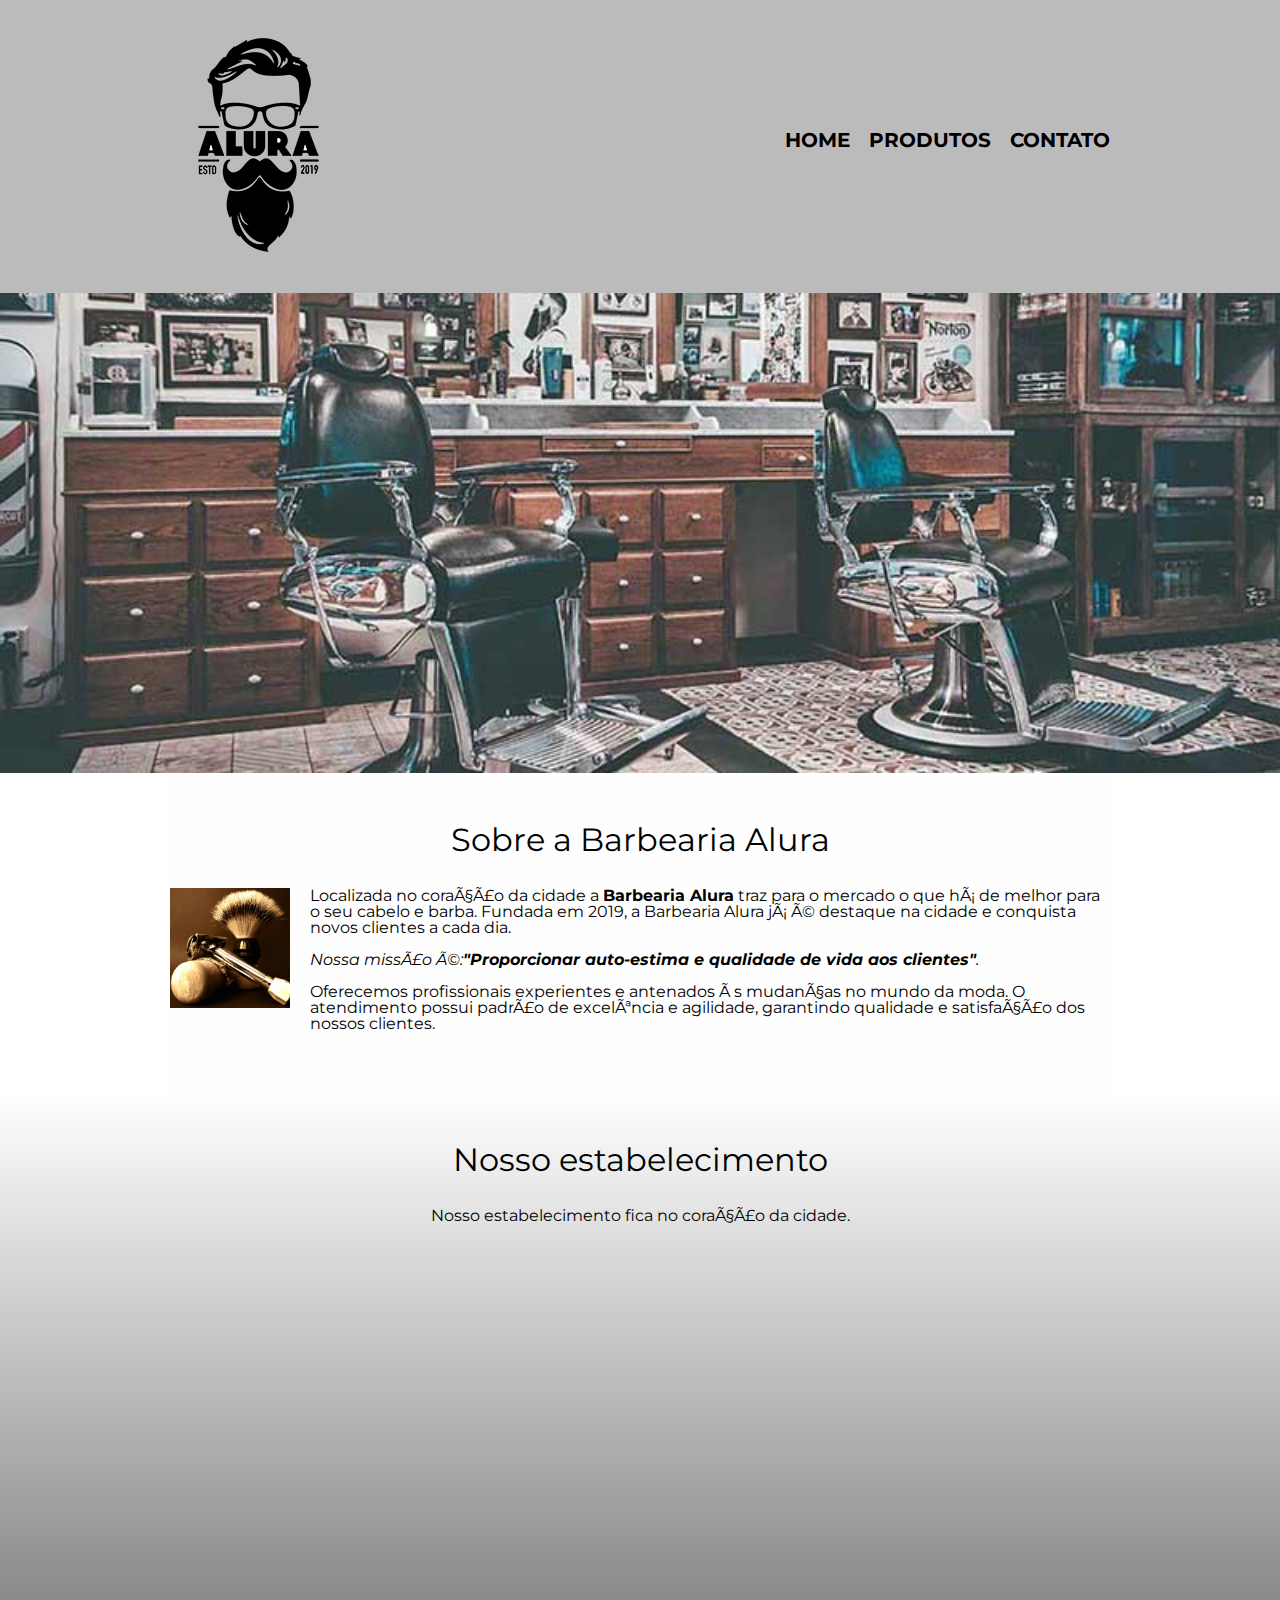
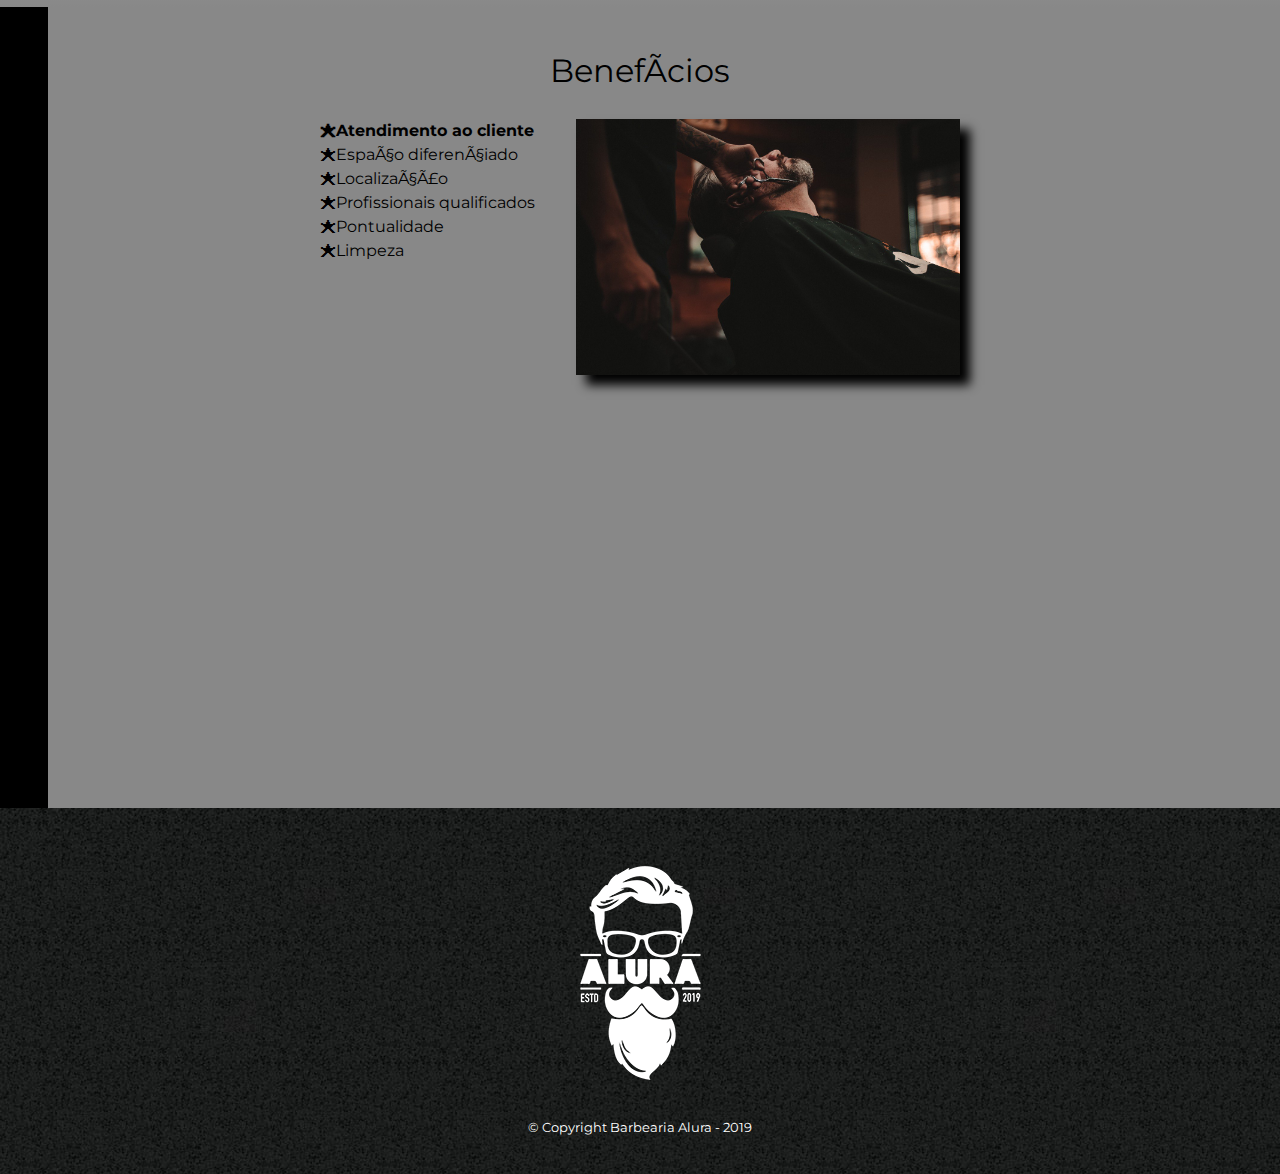
<file: index.html>
<!DOCTYPE html>
<html lang="pt-br">

    <head>
      <meta charset="UTF - 8">
      <meta name="viewport" content="width=device-width">
      <title> Barbearia Alura </title>
       <link rel="stylesheet" href="reset.css">
       <link rel="stylesheet" href="style.css">
       <link href="https://fonts.googleapis.com/css?family=Montserrat&display=swap" rel="stylesheet">
    </head>

    <header>
      <div class="caixa">
        <h1> <img src="logo.png"></h1>
        
        <nav>
            <ul>
                <li><a href="index.html">Home</a></li>
                <li><a href="produtos.html">Produtos</a></li>
                <li><a href="contato.html">Contato</a></li>
            </ul>
        </nav>
    </div>
    </header> 

    <body>
        <img class="banner" src = "banner.jpg">
    </body>
        
        <main>
        <section class="principal">
          <h2 class = "titulo-principal"> Sobre a Barbearia Alura</h2>

          <img class="utensilios" src="utensilios.jpg" alt="Utensilios de um barbeiro">

          <p>Localizada no coração da cidade a <strong>Barbearia Alura</strong> traz para o mercado o que 
          há de melhor para o seu cabelo e barba. Fundada em 2019, a Barbearia Alura já é destaque na cidade 
          e conquista novos clientes a cada dia.</p>

          <p id="missao"><em>Nossa missão é:<strong>"Proporcionar auto-estima e qualidade de vida aos
          clientes"</strong>.</em></p>

          <p>Oferecemos profissionais experientes e antenados às mudanças no mundo da moda. O atendimento 
          possui padrão de excelência e agilidade, garantindo qualidade e satisfação dos nossos clientes.</p>
        </section>

        <section class="mapa">
          <h3 class="titulo-principal">Nosso estabelecimento</h3>
          <p>Nosso estabelecimento fica no coração da cidade.</p>

          <div class="mapa-conteudo">
            <iframe src="https://www.google.com/maps/embed?pb=!1m18!1m12!1m3!1d3656.448598130907!2d-46.634653385542414!3d-23.
            588239368469353!2m3!1f0!2f0!3f0!3m2!1i1024!2i768!4f13.1!3m3!1m2!1s0x94ce5a2b2ed7f3a1%3A0xab35da2f5ca62674!2sCaelum%20
            -%20Escola%20de%20Tecnologia!5e0!3m2!1spt-BR!2sbr!4v1580916426151!5m2!1spt-BR!2sbr" 
            width="100%" height="300" frameborder="0" style="border:0;" allowfullscreen=""></iframe>
          </div>

        </section>

        <section class="beneficios">
          <h3 class="titulo-principal">Benefícios</h3>

          <div class="conteudo-beneficios">
            <ul class="lista-beneficios">
                <li class="itens">Atendimento ao cliente</li>
                <li class="itens">Espaço diferençiado</li>
                <li class="itens">Localização</li>
                <li class="itens">Profissionais qualificados</li>
                <li class="itens">Pontualidade</li>
                <li class="itens">Limpeza</li></ul><img src="beneficios.jpg" class="imagem-beneficios">
          </div>

        <div class="video">
          <iframe width="100%" height="315" src="https://www.youtube.com/embed/wcVVXUV0YUY" frameborder="0" allow="accelerometer; 
          autoplay; encrypted-media; gyroscope; picture-in-picture" allowfullscreen></iframe>
        </div>
        </section>

        </main>
        <footer>
          <img src="logo-branco.png">
          <p class="copyright">&copy; Copyright Barbearia Alura - 2019</p>
      </footer>  

    </body>    

</html>
</file>
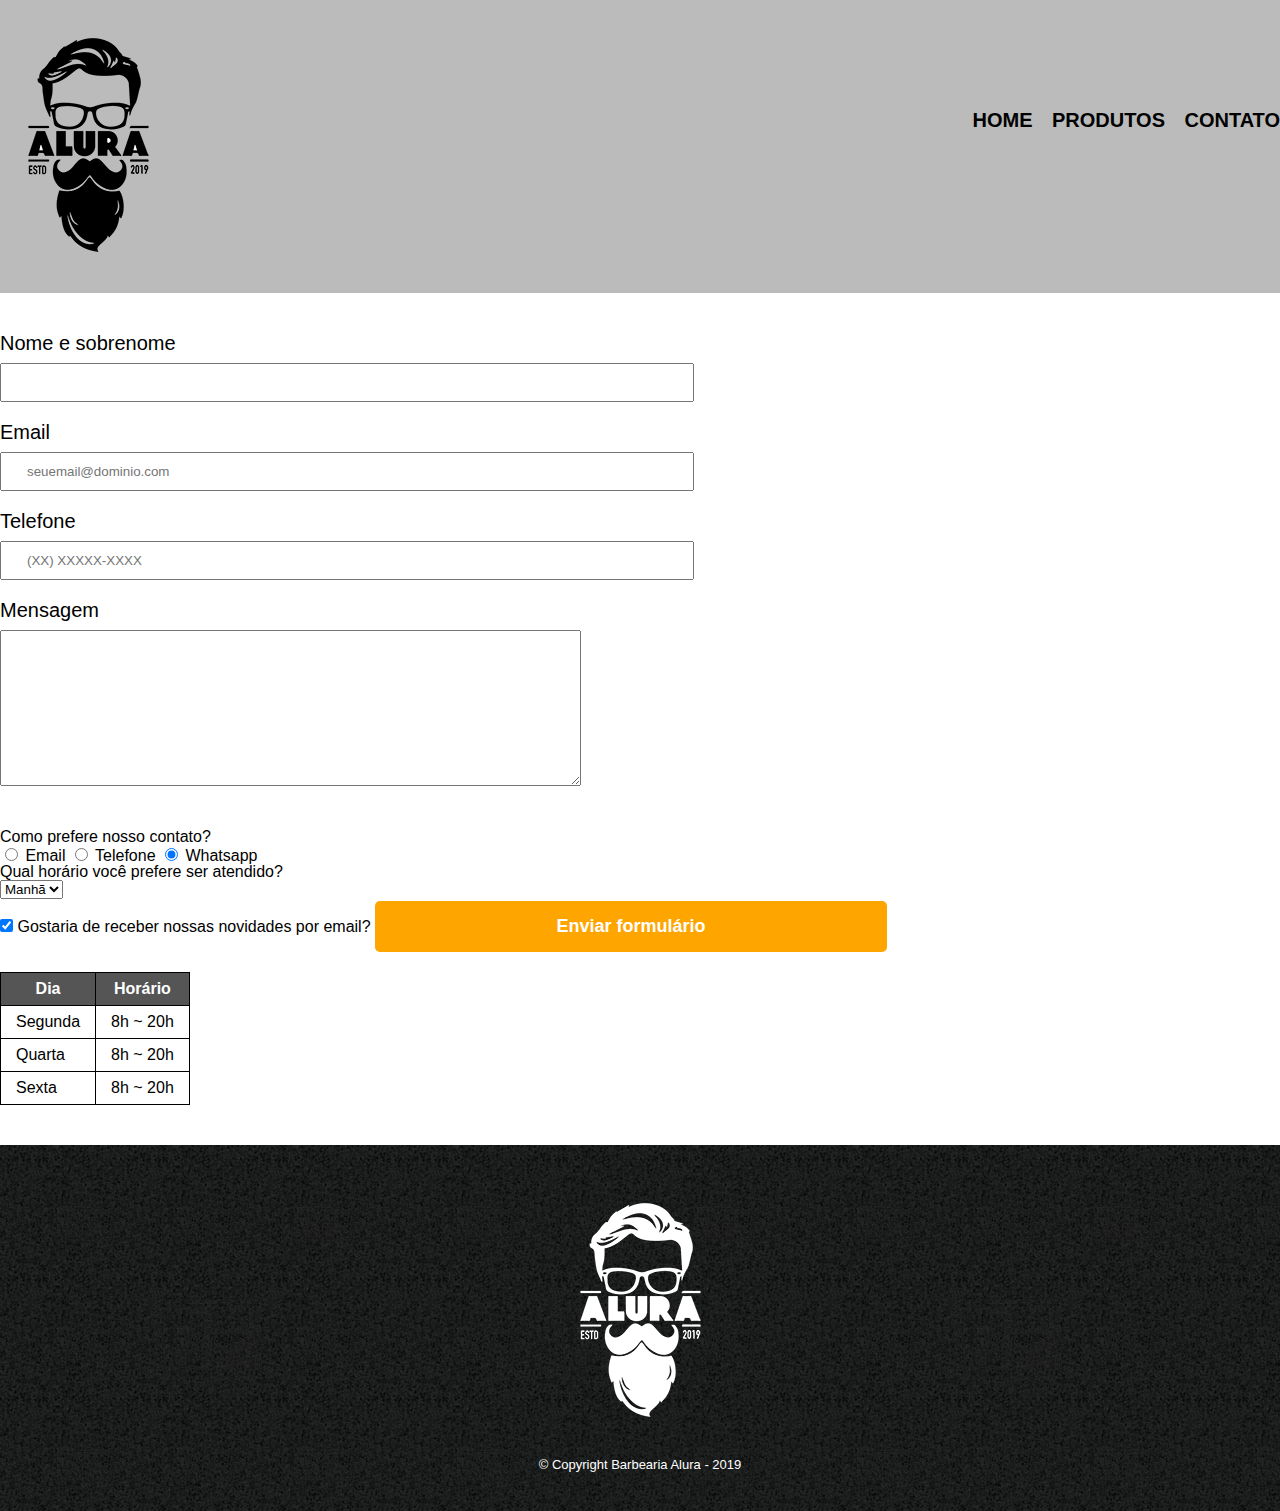
<file: contato.html>
<!DOCTYPE html>

<html>
    <head>
        <meta charset="UTF-8">
        <meta name="viewport" content="width=device-width">
        <title>Contato - Barbearia Alura</title>

        <link rel="stylesheet" href="reset.css">
        <link rel="stylesheet" href="style.css">
    </head>
    <body>
        <header> 
            <div class="caixa-contato">
                <h1 class="titulo-contato"><img src="logo.png" alt="logo da Barbearia Alura"></h1>
                
                <nav class="titulos-inicio">
                    <ul>
                        <li><a href="index.html">Home</a></li>
                        <li><a href="produtos.html">Produtos</a></li>
                        <li><a href="contato.html">Contato</a></li>
                    </ul>
                </nav>
            </div>
        </header>

        <main>
            <section class="principal-contato">
                <form>
                <label for ="nomeesobrenome">Nome e sobrenome</label>
                <input type="text" id="nomeesobrenome" class="input-padrao" required>

                <label for="email">Email</label>
                <input type="email" id="email" class="input-padrao" required placeholder="seuemail@dominio.com">

                <label for="telefone">Telefone</label>
                <input type="tel" id="telefone" class="input-padrao" required placeholder="(XX) XXXXX-XXXX">

                <label for="mensagem">Mensagem</label>
                <textarea cols="70" rows="10" id="mensagem"></textarea>
                </section>
                
                <fieldset>
                    <legend>Como prefere nosso contato?</legend>
                    <label for="radio-email"><input type="radio" name="contato" value="email" id="radio-email"> Email</label>

                    <label for="radio-telefone"><input type="radio" name="contato" value="telefone" id="radio-telefone"> Telefone</label>
                
                    <label for="radio-whatsapp"><input type="radio" name="contato" value="whatsapp" id="radio-whatsapp" checked> Whatsapp</label>
                
                </fieldset>

                <fieldset>
                    <legend>Qual horário você prefere ser atendido?</legend>
                    <select>
                        <option>Manhã</option>
                        <option>Tarde</option>
                        <option>Noite</option>
                    </select>
                </fieldset>    

                <label><input type="checkbox" class="checkbox" checked> Gostaria de receber nossas novidades por email?</label>

                <input type="submit" value="Enviar formulário" class="enviar">
            </form>

            <table>
                <thead>
                    <tr>
                        <th>Dia</th>
                        <th>Horário</th>
                    </tr>
                </thead>
                <tbody>    
                    <tr>    
                        <td>Segunda</td>
                        <td>8h ~ 20h</td>
                    </tr>    
                    <tr>
                        <td>Quarta</td>
                        <td>8h ~ 20h</td>
                    </tr>
                    <tr>    
                        <td>Sexta</td>
                        <td>8h ~ 20h</td>
                    </tr>
                </tbody>       
            </table>

        </main>

    <footer class="rodape-contato">
        <img src="logo-branco.png" alt="logo da Barbearia Alura">
         <p class="copyright">&copy; Copyright Barbearia Alura - 2019</p>
    </footer>
    </body>
</html>
</file>
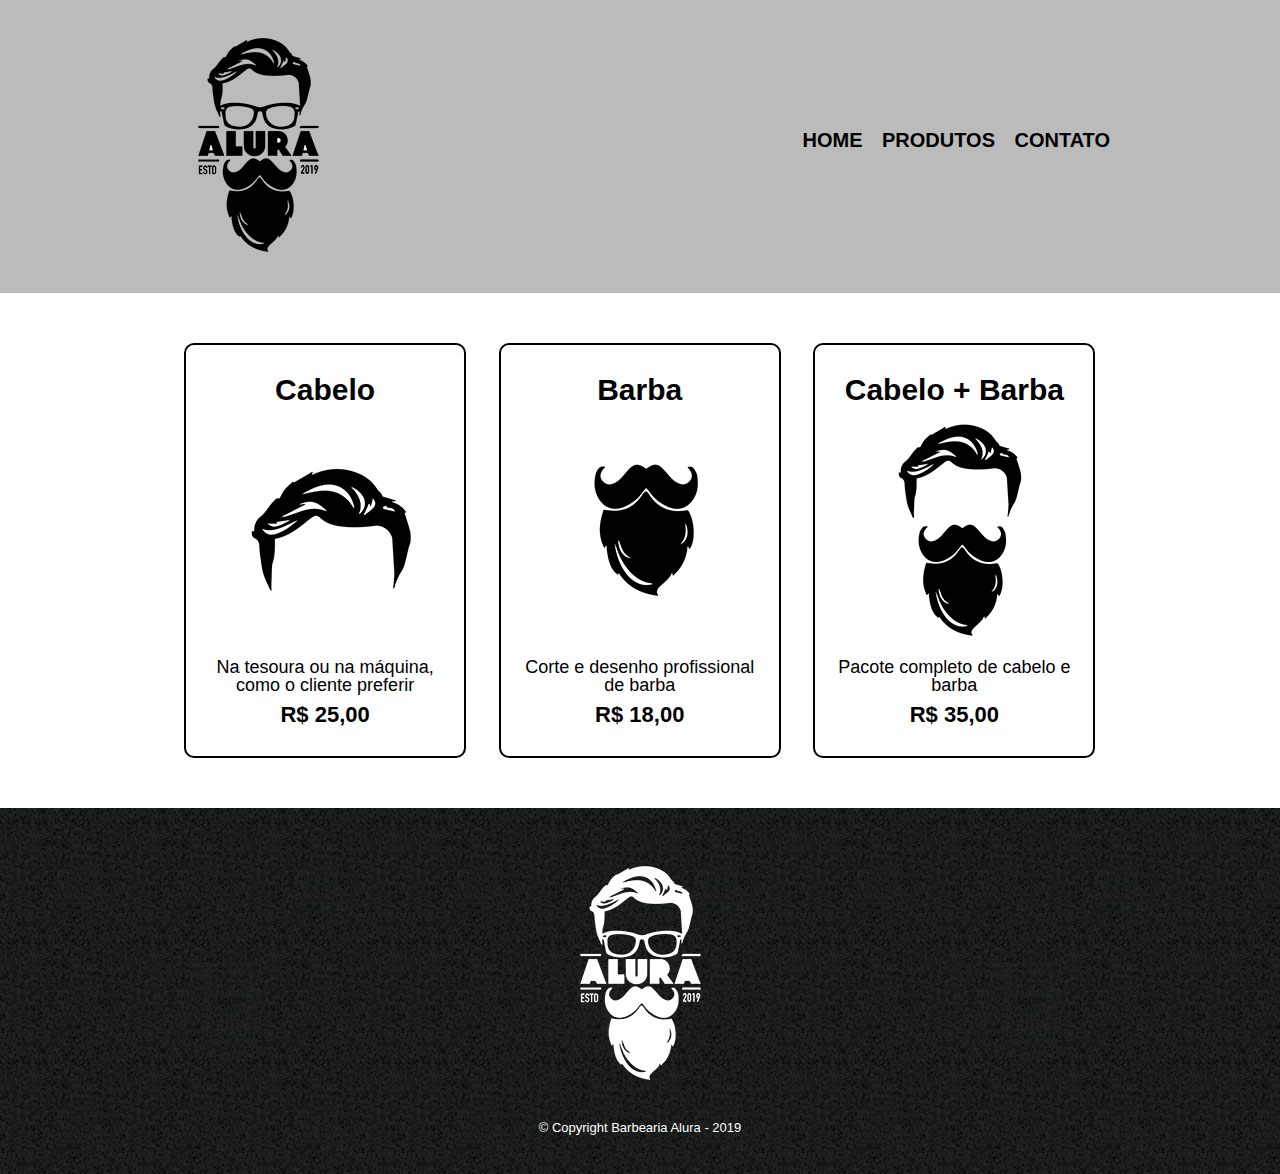
<file: produtos.html>
<!DOCTYPE html>

<html>
    <head>
        <meta charset="UTF-8">
        <meta name="viewport" content="width=device-width">
        <title>Produtos - Barbearia Alura</title>

        <link rel="stylesheet" href="reset.css">
        <link rel="stylesheet" href="style.css">
    </head>
    <body>
        <header> 
            <div class="caixa">
                <h1> <img src="logo.png"> </h1>
                
                <nav>
                    <ul>
                        <li><a href="index.html">Home</a></li>
                        <li><a href="produtos.html">Produtos</a></li>
                        <li><a href="contato.html">Contato</a></li>
                    </ul>
                </nav>
            </div>
        </header>

        <main>
            <ul class="produtos">
                <li>
                    <h2>Cabelo</h2>
                    <img src="cabelo.jpg">
                    <p class="produto-descricao">Na tesoura ou na máquina, como o cliente preferir</p>
                    <p class="produto-preco">R$ 25,00</p>
                </li>
                <li>
                    <h2>Barba</h2>
                    <img src="barba.jpg">
                    <p class="produto-descricao">Corte e desenho profissional de barba</p>
                    <p class="produto-preco">R$ 18,00</p>
                </li>
                <li>
                    <h2>Cabelo + Barba</h2>
                    <img src="cabelo+barba.jpg">
                    <p class="produto-descricao">Pacote completo de cabelo e barba</p>
                    <p class="produto-preco">R$ 35,00</p>
                </li>
            </ul>
        </main>

        <footer>
            <img src="logo-branco.png">
            <p class="copyright">&copy; Copyright Barbearia Alura - 2019</p>
        </footer>
    </body>


</html>
</file>
<file: style.css>
body {
    font-family: 'Montserrat', sans-serif;
}

header {
    background: #BBBBBB;
    padding: 20px 0;
}

.caixa {
    position: relative;
    width: 940px;
    margin: 0 auto;
}

nav {
    position: absolute;
    top: 110px;
    right: 0;
}

nav li {
    display: inline;
    margin: 0 0 0 15px;
}

nav a {
    text-transform: uppercase;
    color: #000000;
    font-weight: bold;
    font-size: 20px;
    text-decoration: none;
}

nav a:hover {
    color: #C78C19;
    text-decoration: underline;

}

.produtos {
    width: 940px;
    margin: 0 auto;
    padding: 50px 0;
}

.produtos li {
    display: inline-block;
    text-align: center;
    width: 30%;
    vertical-align: top;
    margin: 0 1.5%;
    padding: 30px 20px;
    box-sizing: border-box;
    border: 2px solid #000000;
    border-radius: 10px;
}

.produtos li:hover {
    border-color: #C78C19;
}

.produtos li:active {
    border-color: #088c19;
}

.produtos li:hover h2 {
    font-size: 34px;
}

.produtos li:hover h2 {
    font-size: 35px;
    font-weight: bold;
}

.produtos h2 {
    font-size: 30px;
    font-weight: bold;
}
.produto-descricao{
    font-size: 18px;
}

.produto-preco {
    font-size: 22px;
    font-weight: bold;
    margin-top: 10px;

}

footer {
    text-align: center;
    background: url("bg.jpg");
    padding: 40px 0;
}

.copyright {
    color: #FFFFFF;
    font-size: 13px;
    margin: 20px 0 0;
}

form {
    margin: 40px 0;
}

form label, form legend {
    display: block;
    font-size: 20px;
    margin: 0 0 10px;
}

.input-padrao {
    display: block;
    margin: 0 0 20px;
    padding: 10px 25px;
    width: 50%;
}

.checkbox {
    margin: 20px 0;
}

.enviar {
    width: 40%;
    padding: 15px 0;
    background: orange;
    color: white;
    font-weight: bold;
    font-size: 18px;
    border: none;
    border-radius: 5px;
    transition: 1s all;
    cursor: pointer;
}   

.enviar:hover {
    background: darkorange;
    transform: scale(1.2);
}

table {
    margin: 20px 0 40px;
}

thead {
    background: #555555;
    color: white;
    font-weight: bold;
}

td, th {
    border: 1px solid #000000;
    padding: 8px 15px;
}


/*css da página inicical */
.banner {
    width: 100%;
}

.titulo-principal {
    text-align: center;
    font-size: 2em;
    margin: 0 0 1em;
    clear: left;
}

.principal {
    padding: 3em 0;
    background: #fefefe;
    width: 940px;
    margin: 0 auto;
}

.principal p {
    margin: 0 0 1em;
}

.principal strong {
    font-weight: bold;
}

.principal em {
    font-style: italic;
}

.utensilios {
    width: 120px;
    float: left;
    margin: 0 20px 20px 0;
}

.mapa {
    padding: 3em 0;
    background: linear-gradient(#FEFEFE, #888888);
}

.mapa-conteudo {
    width: 940px;
    margin: 0 auto;
}

.mapa p {
    margin: 0 0 2em;
    text-align: center;
}

.itens {
    line-height: 1.5;
}

.itens:first-child {
    font-weight: bold;
}

.itens:before {
    content: "🟊";
}

.beneficios {
    padding: 3em 0;
    background: #888888;
    box-shadow: inset 3em 0;
}

.conteudo-beneficios {
    width: 640px;
    margin: 0 auto;
}

.lista-beneficios {
    width: 40%;
    display: inline-block;
    vertical-align: top;
}

.imagem-beneficios {
    width: 60%;
    opacity: 1;
	transition: 400ms;
	box-shadow: 10px 10px 10px #000000;
}

.imagem-beneficios:hover {
	opacity: 0.3;
}

.video {
    width: 560px;
    margin: 2em auto;
}

/* reponsivo index */
@media screen and (max-width: 480px) { 
    .caixa, .principal, .conteudo-beneficios, .mapa-conteudo, .video {
            width: auto;
        }
    h1 {
        text-align: center;
    } 
    nav {
        position:static;
    }
    .lista-beneficios, .imagem-beneficios {
        width: 100%;
    }
}

/* reponsivo contato */

@media screen and (max-width: 480px) { 
    .caixa-contato, .principal-contato, .rodape-contato {
            width: auto;
        }
    .titulo-contato, .rodape-contato {
        text-align: center;
    } 
    .titulos-inicio {
        position:static;
    }
    .rodape-contato {
        width: 100%;
    }
}
</file>
